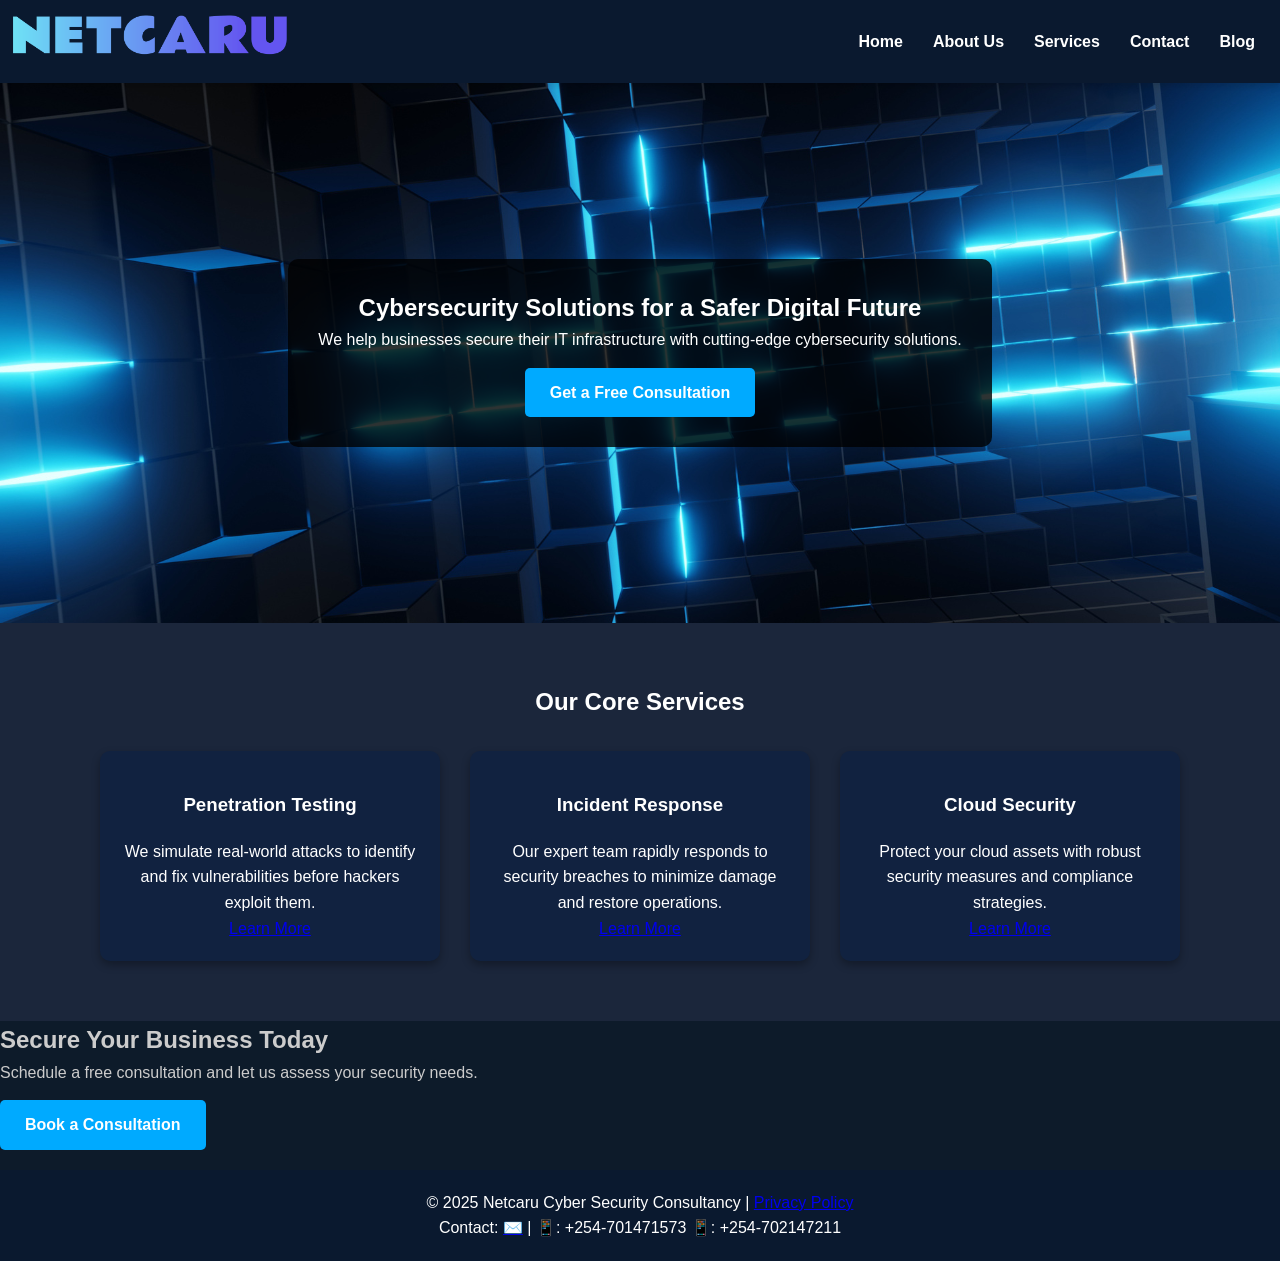
<file: index.html>
<!DOCTYPE html>
<html lang="en">
<head>
    <meta charset="UTF-8">
    <meta name="viewport" content="width=device-width, initial-scale=1.0">
    <title>Netcaru Cyber Security Consultancy</title>
    <link rel="icon" type="image/png" href="images/favicon/favicon-96x96.png" sizes="96x96" />
    <link rel="icon" type="image/svg+xml" href="images/favicon/favicon.svg" />
    <link rel="shortcut icon" href="images/favicon/favicon.ico" />
    <link rel="apple-touch-icon" sizes="180x180" href="images/favicon/apple-touch-icon.png" />
    <meta name="apple-mobile-web-app-title" content="MyWebSite" />
    <link rel="stylesheet" href="css/styles.css">
    <script defer src="js/scripts.js"></script>
</head>
<body>
    <header class="navbar">
        <div class="logo">
          <a href="index.html">
            <img src="images/netcaru-high-resolution-logo-transparent.png" alt="Netcaru Logo" class="site-logo">
          </a>
        </div>
        <nav>
            <ul class="nav-links">
                <li><a href="index.html">Home</a></li>
                <li><a href="about.html">About Us</a></li>
                <li><a href="services.html">Services</a></li>
                <li><a href="contact.html">Contact</a></li>
                <li><a href="blog.html">Blog</a></li>
            </ul>
    
            <!-- ☰ Hamburger menu toggle for mobile -->
            <div class="menu-toggle">☰</div>
        </nav>
    </header>
    
    <section class="hero">
        <div class="hero-content">
            <h1>Cybersecurity Solutions for a Safer Digital Future</h1>
            <p>We help businesses secure their IT infrastructure with cutting-edge cybersecurity solutions.</p>
            <a href="contact.html" class="cta-button">Get a Free Consultation</a>
        </div>
    </section>
    
    <section class="services">
        <h2>Our Core Services</h2>
        <div class="service-list">
            <div class="service-item">
                <h3>Penetration Testing</h3>
                <p>We simulate real-world attacks to identify and fix vulnerabilities before hackers exploit them.</p>
                <a href="services.html#penetration-testing" class="learn-more">Learn More</a>
            </div>
            <div class="service-item">
                <h3>Incident Response</h3>
                <p>Our expert team rapidly responds to security breaches to minimize damage and restore operations.</p>
                <a href="services.html#incident-response" class="learn-more">Learn More</a>
            </div>
            <div class="service-item">
                <h3>Cloud Security</h3>
                <p>Protect your cloud assets with robust security measures and compliance strategies.</p>
                <a href="services.html#cloud-security" class="learn-more">Learn More</a>
            </div>
        </div>
    </section>
    
    
    
    <section class="contact-cta">
        <h2>Secure Your Business Today</h2>
        <p>Schedule a free consultation and let us assess your security needs.</p>
        <a href="contact.html" class="cta-button">Book a Consultation</a>
    </section>
    
    <footer>
        <p>&copy; 2025 Netcaru Cyber Security Consultancy | <a href="privacy.html">Privacy Policy</a></p>
        <p>Contact: <a href="mailto:netcaru93@gmail.com">✉️</a> | 📱: +254-701471573 📱: +254-702147211</p>
    </footer>
</body>
</html>
</file>
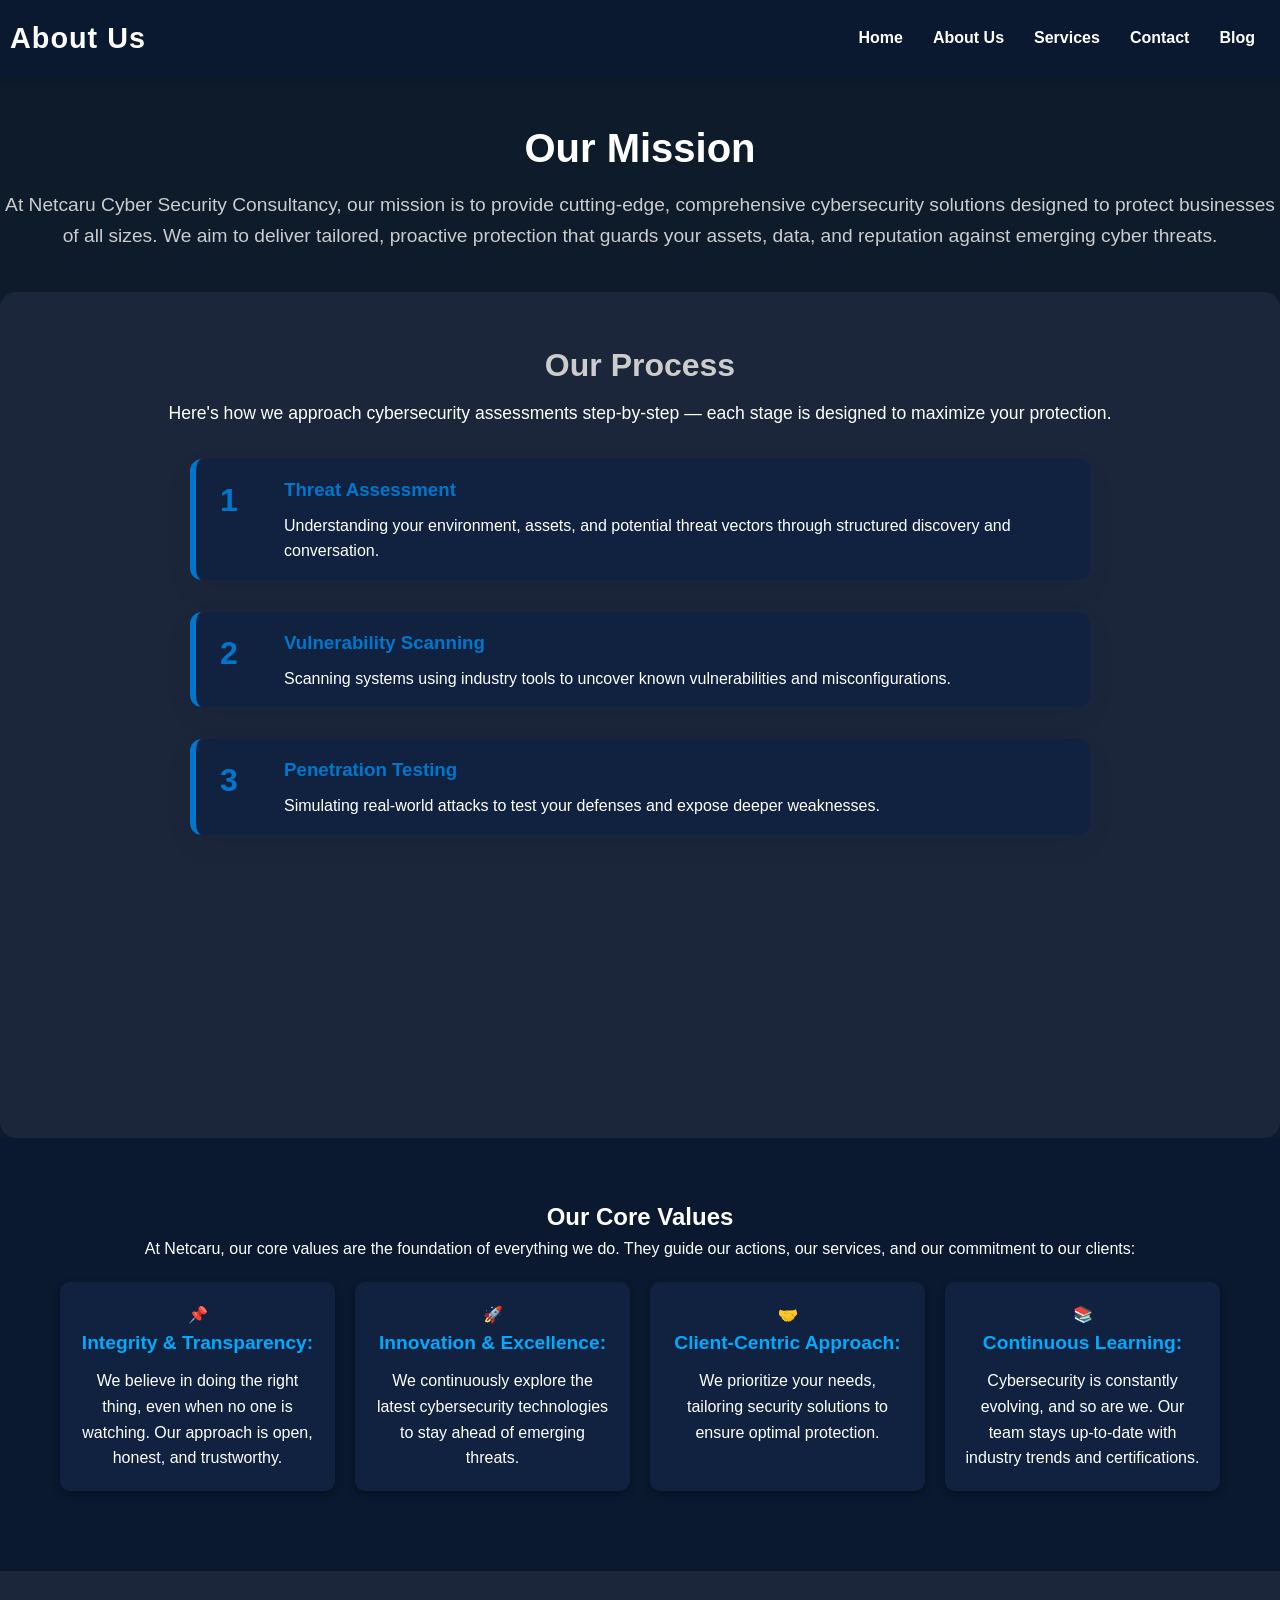
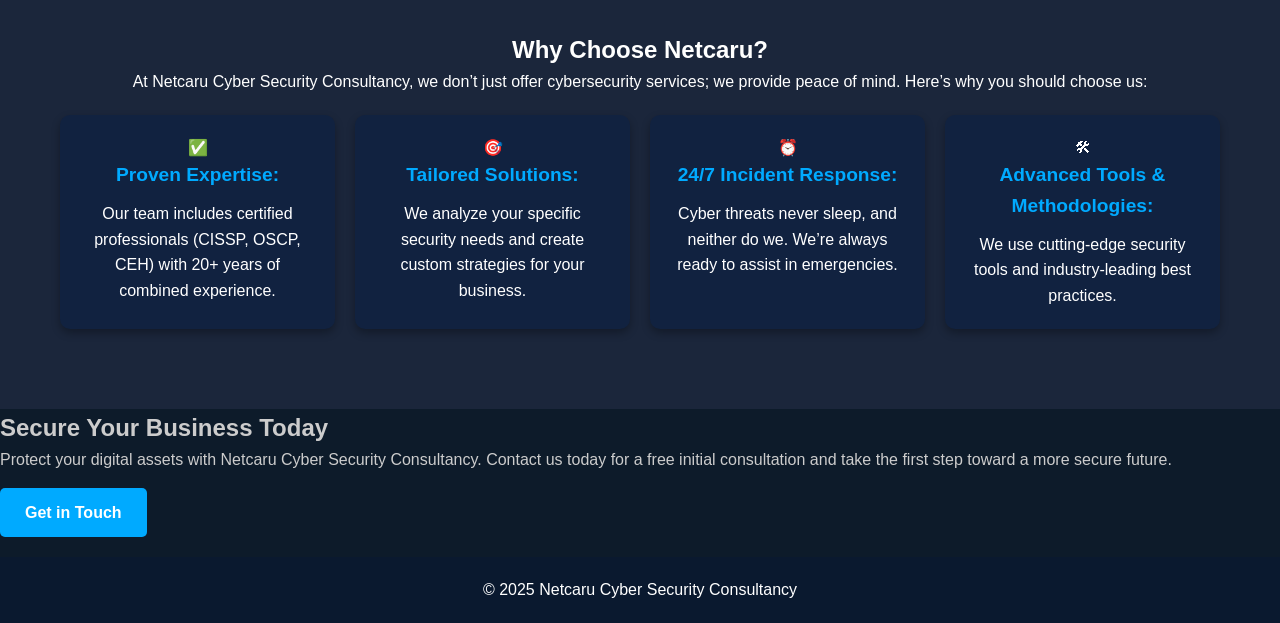
<file: about.html>
<!DOCTYPE html>
<html lang="en">
<head>
    <meta charset="UTF-8">
    <!-- AOS CSS -->
    <link href="https://unpkg.com/aos@2.3.1/dist/aos.css" rel="stylesheet">
    <meta name="viewport" content="width=device-width, initial-scale=1.0">
    <title>About Us - Netcaru Cyber Security Consultancy</title>
    <link rel="icon" type="image/png" href="images/favicon/favicon-96x96.png" sizes="96x96" />
    <link rel="icon" type="image/svg+xml" href="images/favicon/favicon.svg" />
    <link rel="shortcut icon" href="images/favicon/favicon.ico" />
    <link rel="apple-touch-icon" sizes="180x180" href="images/favicon/apple-touch-icon.png" />
    <meta name="apple-mobile-web-app-title" content="MyWebSite" />
    <link rel="stylesheet" href="css/styles.css">
    <script defer src="js/scripts.js"></script>
</head>
<body>
    <header class="navbar">
        <div class="logo">About Us</div>
        <nav>
            <ul class="nav-links">
                <li><a href="index.html">Home</a></li>
                <li><a href="about.html">About Us</a></li>
                <li><a href="services.html">Services</a></li>
                <li><a href="contact.html">Contact</a></li>
                <li><a href="blog.html">Blog</a></li>
            </ul>
    
            <!-- ☰ Hamburger menu toggle for mobile -->
            <div class="menu-toggle">☰</div>
        </nav>
    </header>
    
    <main>
        <section class="hero-section">
            <h2 class="typewriter">Our Mission</h2>
            <p>At Netcaru Cyber Security Consultancy, our mission is to provide cutting-edge, comprehensive cybersecurity solutions designed to protect businesses of all sizes. We aim to deliver tailored, proactive protection that guards your assets, data, and reputation against emerging cyber threats.</p>
        </section>        
        
        <section class="process-timeline-section themed-background">
            <h2 data-aos="fade-down">Our Process</h2>
            <p class="timeline-intro" data-aos="fade-up" data-aos-delay="100">
              Here's how we approach cybersecurity assessments step-by-step — each stage is designed to maximize your protection.
            </p>
          
            <div class="timeline">
              <div class="timeline-step" data-aos="fade-right">
                <div class="step-number">1</div>
                <div class="step-content">
                  <h3>Threat Assessment</h3>
                  <p>Understanding your environment, assets, and potential threat vectors through structured discovery and conversation.</p>
                </div>
              </div>
          
              <div class="timeline-step" data-aos="fade-left">
                <div class="step-number">2</div>
                <div class="step-content">
                  <h3>Vulnerability Scanning</h3>
                  <p>Scanning systems using industry tools to uncover known vulnerabilities and misconfigurations.</p>
                </div>
              </div>
          
              <div class="timeline-step" data-aos="fade-right">
                <div class="step-number">3</div>
                <div class="step-content">
                  <h3>Penetration Testing</h3>
                  <p>Simulating real-world attacks to test your defenses and expose deeper weaknesses.</p>
                </div>
              </div>
          
              <div class="timeline-step" data-aos="fade-left">
                <div class="step-number">4</div>
                <div class="step-content">
                  <h3>Recommendations & Reporting</h3>
                  <p>Clear, prioritized reports with actionable remediation steps for your team.</p>
                </div>
              </div>
          
              <div class="timeline-step" data-aos="fade-right">
                <div class="step-number">5</div>
                <div class="step-content">
                  <h3>Ongoing Support</h3>
                  <p>Continued advisory and patch verification to keep you secure long-term.</p>
                </div>
              </div>
            </div>
        </section>
          
        
        <section class="values-section slide-in">
            <h2>Our Core Values</h2>
            <p>At Netcaru, our core values are the foundation of everything we do. They guide our actions, our services, and our commitment to our clients:</p>
            <ul>
                <li>📌 <strong>Integrity & Transparency:</strong> We believe in doing the right thing, even when no one is watching. Our approach is open, honest, and trustworthy.</li>
                <li>🚀 <strong>Innovation & Excellence:</strong> We continuously explore the latest cybersecurity technologies to stay ahead of emerging threats.</li>
                <li>🤝 <strong>Client-Centric Approach:</strong> We prioritize your needs, tailoring security solutions to ensure optimal protection.</li>
                <li>📚 <strong>Continuous Learning:</strong> Cybersecurity is constantly evolving, and so are we. Our team stays up-to-date with industry trends and certifications.</li>
            </ul>
        </section>

        <section class="why-choose-us-section slide-in">
            <h2>Why Choose Netcaru?</h2>
            <p>At Netcaru Cyber Security Consultancy, we don’t just offer cybersecurity services; we provide peace of mind. Here’s why you should choose us:</p>
            <ul>
                <li>✅ <strong>Proven Expertise:</strong> Our team includes certified professionals (CISSP, OSCP, CEH) with 20+ years of combined experience.</li>
                <li>🎯 <strong>Tailored Solutions:</strong> We analyze your specific security needs and create custom strategies for your business.</li>
                <li>⏰ <strong>24/7 Incident Response:</strong> Cyber threats never sleep, and neither do we. We’re always ready to assist in emergencies.</li>
                <li>🛠 <strong>Advanced Tools & Methodologies:</strong> We use cutting-edge security tools and industry-leading best practices.</li>
            </ul>
        </section>
        <section class="call-to-action fade-in">
            <h2>Secure Your Business Today</h2>
            <p>Protect your digital assets with Netcaru Cyber Security Consultancy. Contact us today for a free initial consultation and take the first step toward a more secure future.</p>
            <a href="contact.html" class="cta-button">Get in Touch</a>
        </section>

     <!--    <section class="faq-section fade-in">
            <h2>Frequently Asked Questions</h2>
            <div class="faq">
                <h3>What industries do you serve?</h3>
                <p>We work with businesses across various industries, including finance, healthcare, e-commerce, and government institutions.</p>
            </div>
            <div class="faq">
                <h3>Do you offer one-time security assessments?</h3>
                <p>Yes, we offer both one-time security audits and ongoing managed security services.</p>
            </div>
            <div class="faq">
                <h3>How do I know if my business is at risk?</h3>
                <p>If you store customer data, conduct online transactions, or use IT systems, your business is at risk. We provide risk assessments to identify vulnerabilities.</p>
            </div>
            <div class="faq">
                <h3>How can I get started?</h3>
                <p>Simply <a href="contact.html">reach out to us</a> through our contact page, and we’ll schedule a free consultation.</p>
            </div>
        </section> -->
    </main>
    
    <footer>
        <p>&copy; 2025 Netcaru Cyber Security Consultancy</p>
    </footer>
    
    <script src="js/scripts.js"></script>
    <!-- AOS JS -->
    <script src="https://unpkg.com/aos@2.3.1/dist/aos.js"></script>
    <script>
  AOS.init();
</script>
<script src="js/scripts.js"></script>
</body>
</html>
</file>
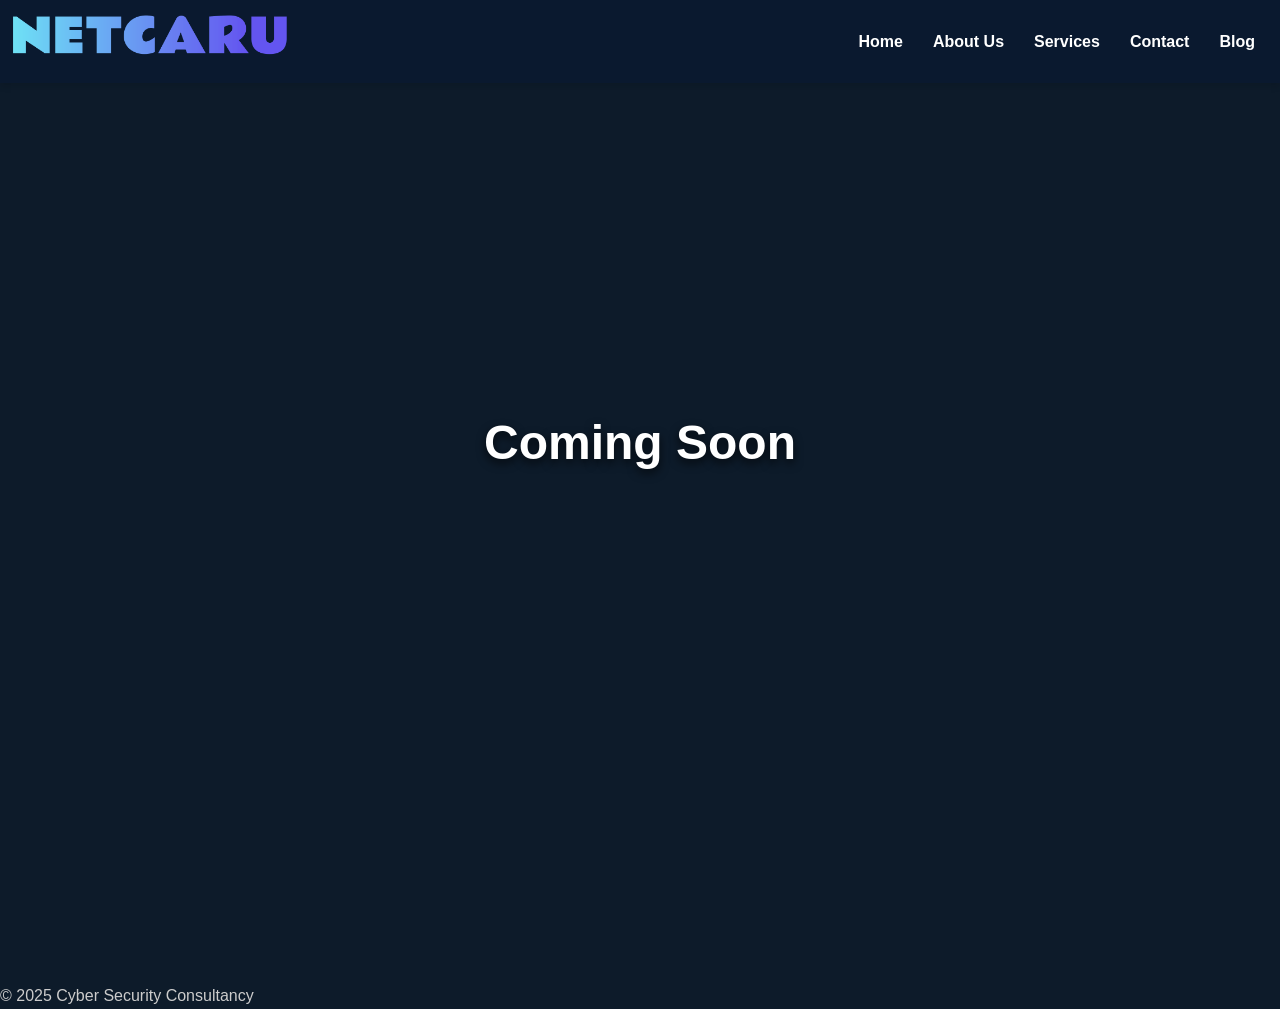
<file: blog.html>
<!DOCTYPE html>
<html lang="en">
<head>
    <meta charset="UTF-8">
    <meta name="viewport" content="width=device-width, initial-scale=1.0">
    <link rel="stylesheet" href="css/styles.css">
    <title>Blog</title>
    <link rel="icon" type="image/png" href="images/favicon/favicon-96x96.png" sizes="96x96" />
    <link rel="icon" type="image/svg+xml" href="images/favicon/favicon.svg" />
    <link rel="shortcut icon" href="images/favicon/favicon.ico" />
    <link rel="apple-touch-icon" sizes="180x180" href="images/favicon/apple-touch-icon.png" />
    <meta name="apple-mobile-web-app-title" content="MyWebSite" />
</head>
<body>
    <header class="navbar">
        <div class="logo">
          <a href="index.html">
            <img src="images/netcaru-high-resolution-logo-transparent.png" alt="Netcaru Logo" class="site-logo">
          </a>
        </div>
        <nav>
            <ul class="nav-links">
                <li><a href="index.html">Home</a></li>
                <li><a href="about.html">About Us</a></li>
                <li><a href="services.html">Services</a></li>
                <li><a href="contact.html">Contact</a></li>
                <li><a href="blog.html">Blog</a></li>
            </ul>
    
            <!-- ☰ Hamburger menu toggle for mobile -->
            <div class="menu-toggle">☰</div>
        </nav>
    </header>
    
    <main>
        <section class="fullscreen-video">
          <video autoplay muted loop playsinline>
            <source src="images/Black.mp4" type="video/mp4" />
            Your browser does not support the video tag.
          </video>
          <div class="overlay-text">
            <h1>Coming Soon</h1>
          </div>
        </section>
      </main>
      
        <p>&copy; 2025 Cyber Security Consultancy</p>
    </footer>
    <script src="js/scripts.js"></script>
</body>
</html>
</file>
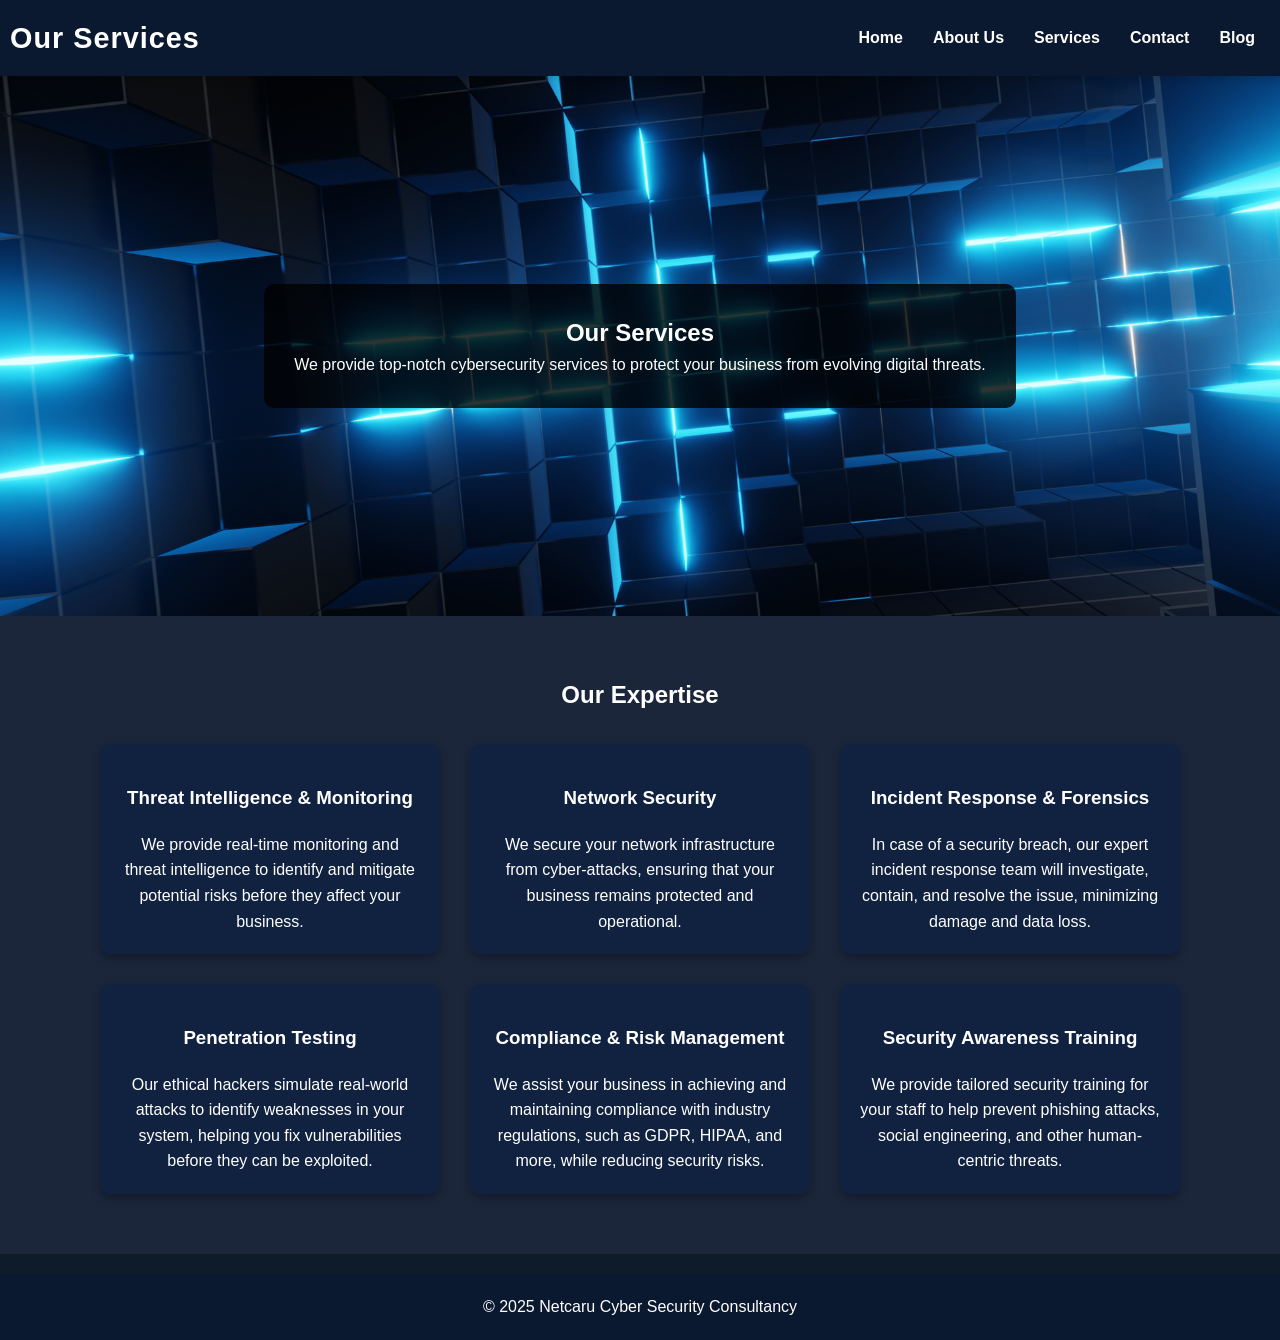
<file: services.html>
<!DOCTYPE html>
<html lang="en">
<head>
    <meta charset="UTF-8">
    <meta name="viewport" content="width=device-width, initial-scale=1.0">
    <link rel="icon" type="image/png" href="images/favicon/favicon-96x96.png" sizes="96x96" />
    <link rel="icon" type="image/svg+xml" href="images/favicon/favicon.svg" />
    <link rel="shortcut icon" href="images/favicon/favicon.ico" />
    <link rel="apple-touch-icon" sizes="180x180" href="images/favicon/apple-touch-icon.png" />
    <meta name="apple-mobile-web-app-title" content="MyWebSite" />
    <link rel="stylesheet" href="css/styles.css">
    <script defer src="js/scripts.js"></script>
</head>
<body>
    <header class="navbar">
        <div class="logo">Our Services</div>
        <nav>
            <ul class="nav-links">
                <li><a href="index.html">Home</a></li>
                <li><a href="about.html">About Us</a></li>
                <li><a href="services.html">Services</a></li>
                <li><a href="contact.html">Contact</a></li>
                <li><a href="blog.html">Blog</a></li>
            </ul>
    
            <!-- ☰ Hamburger menu toggle for mobile -->
            <div class="menu-toggle">☰</div>
        </nav>
    </header>
    

    <main>
        <section class="hero">
            <div class="hero-content">
                <h1>Our Services</h1>
                <p>We provide top-notch cybersecurity services to protect your business from evolving digital threats.</p>
            </div>
        </section>

        <section class="services">
            <h2>Our Expertise</h2>
            <div class="service-list">
                <div class="service-item">
                    <h3>Threat Intelligence & Monitoring</h3>
                    <p>We provide real-time monitoring and threat intelligence to identify and mitigate potential risks before they affect your business.</p>
                </div>
                <div class="service-item">
                    <h3>Network Security</h3>
                    <p>We secure your network infrastructure from cyber-attacks, ensuring that your business remains protected and operational.</p>
                </div>
                <div class="service-item">
                    <h3>Incident Response & Forensics</h3>
                    <p>In case of a security breach, our expert incident response team will investigate, contain, and resolve the issue, minimizing damage and data loss.</p>
                </div>
                <div class="service-item">
                    <h3>Penetration Testing</h3>
                    <p>Our ethical hackers simulate real-world attacks to identify weaknesses in your system, helping you fix vulnerabilities before they can be exploited.</p>
                </div>
                <div class="service-item">
                    <h3>Compliance & Risk Management</h3>
                    <p>We assist your business in achieving and maintaining compliance with industry regulations, such as GDPR, HIPAA, and more, while reducing security risks.</p>
                </div>
                <div class="service-item">
                    <h3>Security Awareness Training</h3>
                    <p>We provide tailored security training for your staff to help prevent phishing attacks, social engineering, and other human-centric threats.</p>
                </div>
            </div>
        </section>
    </main>

    <footer>
        <p>&copy; 2025 Netcaru Cyber Security Consultancy</p>
    </footer>
<script src="js/scripts.js"></script>
</body>
</html>
</file>
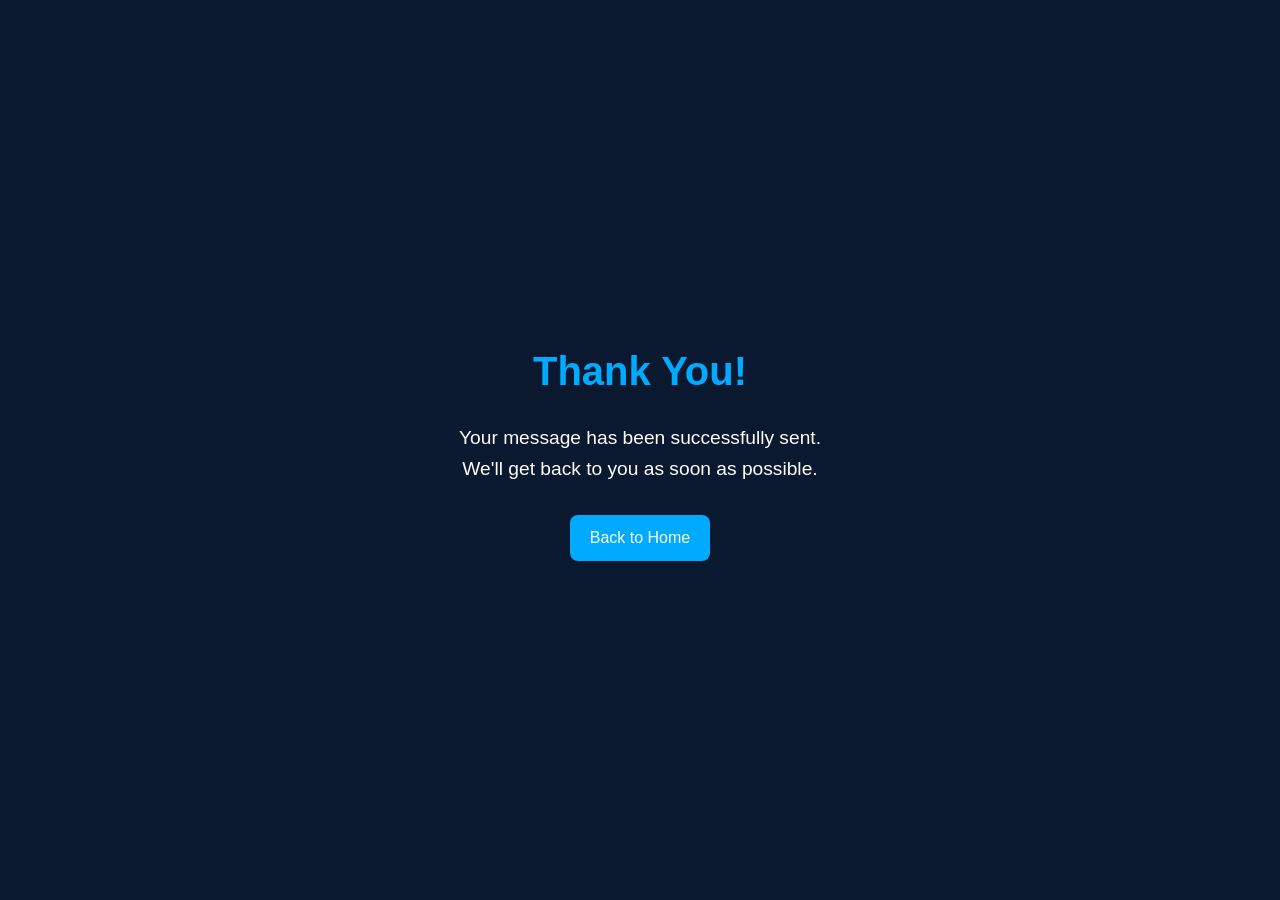
<file: thankyou.html>
<!DOCTYPE html>
<html lang="en">
<head>
  <meta charset="UTF-8" />
  <meta name="viewport" content="width=device-width, initial-scale=1.0"/>
  <title>Thank You - Netcaru Cyber Security</title>
  <link rel="icon" type="image/png" href="images/favicon/favicon-96x96.png" sizes="96x96" />
  <link rel="icon" type="image/svg+xml" href="images/favicon/favicon.svg" />
  <link rel="shortcut icon" href="images/favicon/favicon.ico" />
  <link rel="apple-touch-icon" sizes="180x180" href="images/favicon/apple-touch-icon.png" />
  <meta name="apple-mobile-web-app-title" content="MyWebSite" />
  <link rel="stylesheet" href="css/styles.css" />
  <style>
    body {
      background-color: #0a192f;
      color: #fff;
      font-family: 'Segoe UI', Tahoma, Geneva, Verdana, sans-serif;
      display: flex;
      align-items: center;
      justify-content: center;
      height: 100vh;
      text-align: center;
      padding: 20px;
    }

    .thank-you-container {
      max-width: 500px;
    }

    h1 {
      font-size: 2.5rem;
      margin-bottom: 20px;
      color: #00aaff;
    }

    p {
      font-size: 1.2rem;
      margin-bottom: 30px;
    }

    a {
      display: inline-block;
      padding: 10px 20px;
      background-color: #00aaff;
      color: #fff;
      text-decoration: none;
      border-radius: 8px;
      transition: background-color 0.3s ease;
    }

    a:hover {
      background-color: #008fcc;
    }
  </style>
</head>
<body>
  <div class="thank-you-container">
    <h1>Thank You!</h1>
    <p>Your message has been successfully sent.<br>
       We'll get back to you as soon as possible.</p>
    <a href="index.html">Back to Home</a>
  </div>
</body>
</html>
</file>
<file: css/styles.css>
/* Reset some default styles */
body, h1, h2, p, ul, li {
    margin: 0;
    padding: 0;
    box-sizing: border-box;
}

body {
    font-family: 'Poppins', sans-serif;
    line-height: 1.6;
    background-color: #0d1b2a;
    color: #ccc;
}

/* Dark Mode */
body.dark-mode {
    --bg-color: #0d1b2a; /* Dark background */
    --text-color: #ccc; /* Light text color */
}

/* Navbar Styling */
.navbar {
    display: flex;
    justify-content: space-between;
    align-items: center;
    background: #0a192f;
    padding: 15px 10px;
    color: #fff;
    position: relative;
    box-shadow: 0 4px 6px rgba(0, 0, 0, 0.1);
}

.site-logo {
    height: 40px;
    width: auto;
    object-fit: contain;
    transition: transform 0.3s ease;
}

.site-logo:hover {
    transform: scale(1.05);
}

.logo {
    font-size: 1.8rem;
    font-weight: bold;
    letter-spacing: 1px;
}

.nav-links {
    list-style: none;
    display: flex;
}

.nav-links li {
    margin: 0 15px;
}

.nav-links a {
    text-decoration: none;
    color: #fff;
    font-weight: bold;
    transition: color 0.3s;
}

.nav-links a:hover {
    color: #00aaff;
}

.menu-toggle {
    display: none;
    font-size: 1.8rem;
    cursor: pointer;
}



/* Hide nav links on small screens */
@media (max-width: 768px) {
  .nav-links {
    display: none;
    flex-direction: column;
    background-color: #0a192f;
    position: absolute;
    top: 70px; /* Adjust depending on your header height */
    right: 30px;
    width: 200px;
    padding: 10px;
    border-radius: 8px;
    z-index: 1000;
  }

  .nav-links.active {
    display: flex;
  }

  .menu-toggle {
    display: block;
    color: #fff;
    font-size: 1.8rem;
    cursor: pointer;
    margin-left: auto;
  }
}

/* Show nav links on larger screens */
@media (min-width: 769px) {
  .menu-toggle {
    display: none;
  }

  .nav-links {
    display: flex;
    position: static;
    flex-direction: row;
    background: none;
    padding: 0;
  }
}


/* Hero Section */
.hero {
    background: url('../images/bg.png') center/cover no-repeat;
    height: 500px;
    display: flex;
    align-items: center;
    justify-content: center;
    text-align: center;
    color: #fff;
    padding: 20px;
}

.hero-content {
    max-width: 700px;
    background: rgba(0, 0, 0, 0.8);
    padding: 30px;
    border-radius: 10px;
    animation: fadeIn 1.5s;
}

/* Dark Mode for Hero Section */
body.dark-mode .hero {
    background: url('../images/bg-dark.png') center/cover no-repeat;
}

/* Call to Action */
.cta-button {
    display: inline-block;
    margin-top: 15px;
    padding: 12px 25px;
    background: #00aaff;
    color: #fff;
    text-decoration: none;
    font-weight: bold;
    border-radius: 5px;
    transition: background 0.3s, transform 0.2s;
}

.cta-button:hover {
    background: #0077cc;
    transform: scale(1.05);
}

/* Services Section */
.services {
    padding: 60px 40px;
    text-align: center;
    background: #1b263b;
    color: #fff;
}

/* Dark Mode for Services Section */
body.dark-mode .services {
    background: #1b263b;
}

/* Service Items */
.service-list {
    display: flex;
    flex-wrap: wrap;
    justify-content: center;
    gap: 30px;
    margin-top: 30px;
}

.service-item {
    background: #112240;
    padding: 20px;
    border-radius: 10px;
    width: 300px;
    box-shadow: 0 4px 8px rgba(0, 0, 0, 0.3);
    transition: transform 0.3s;
}

.service-item:hover {
    transform: translateY(-5px);
}

/* Dark Mode for Service Items */
body.dark-mode .service-item {
    background: #112240;
}

/* Footer */
footer {
    text-align: center;
    padding: 20px;
    background: #0a192f;
    color: #fff;
    margin-top: 20px;
}

/* Dark Mode Footer */
body.dark-mode footer {
    background: #0a192f;
}

/* About Us Section */
.hero-section {
    text-align: center;
    margin: 40px 0;
}

.hero-section h2 {
    font-size: 2.5rem;
    color: #fff;
    animation: fadeIn 1.5s ease-out;
}

.hero-section p {
    font-size: 1.2rem;
    color: #ccc;
    margin-top: 10px;
    animation: fadeIn 1.5s ease-out;
    animation-delay: 0.5s;
}

.process-section {
    padding: 2rem;
    background-color: #f8f9fa;
    border-radius: 12px;
    margin-top: 2rem;
  }
  
  .process-section h2 {
    font-size: 2rem;
    margin-bottom: 1rem;
    text-align: center;
  }
  
  .process-intro {
    text-align: center;
    max-width: 600px;
    margin: 0 auto 2rem;
    font-size: 1.1rem;
    color: #555;
  }
  
  .process-steps {
    display: grid;
    grid-template-columns: 1fr;
    gap: 1.5rem;
  }
  
  .step h3 {
    margin-bottom: 0.5rem;
    color: #0a3d62;
  }
  
  .step p {
    margin: 0;
    color: #333;
  }
  
  @media (min-width: 768px) {
    .process-steps {
      grid-template-columns: repeat(2, 1fr);
    }
  }
.process-timeline-section {
  padding: 3rem 1rem;
  background: #1b263b;
  border-radius: 16px;
}

.process-timeline-section h2 {
  text-align: center;
  font-size: 2rem;
  margin-bottom: 0.5rem;
}

.timeline-intro {
  text-align: center;
  font-size: 1.1rem;
  margin-bottom: 2rem;
  color: #fff;
}

.timeline {
  display: flex;
  flex-direction: column;
  gap: 2rem;
  max-width: 900px;
  margin: 0 auto;
}

.timeline-step {
  display: flex;
  align-items: flex-start;
  gap: 1.5rem;
  background: #112240;
  border-left: 6px solid #0077cc;
  padding: 1rem 1.5rem;
  border-radius: 12px;
  box-shadow: 0 10px 30px rgba(0,0,0,0.05);
}

.step-number {
  font-size: 2rem;
  font-weight: bold;
  color: #0077cc;
  min-width: 40px;
}

.step-content h3 {
  margin: 0;
  color: #0077cc;
}

.step-content p {
  margin-top: 0.5rem;
  color: #fff;
}

@media (max-width: 768px) {
  .timeline-step {
    flex-direction: column;
    align-items: flex-start;
  }

  .step-number {
    margin-bottom: 0.5rem;
  }
}

/* Map Section Styling */
.map-container {
  padding: 2rem;
  text-align: center;
}

#map {
  height: 400px; /* Required for Leaflet to show the map */
  width: 100%;
  border-radius: 12px;
  box-shadow: 0 4px 12px rgba(0, 0, 0, 0.1);
  margin-top: 1rem;
}

/* Dark mode map border (optional) */
body.dark-mode #map {
  border: 1px solid #444;
}


/* Core Values Section */
.values-section {
    background-color: #0a192f;
    color: #fff;
    padding: 60px 20px;
    text-align: center;
}

.values-section ul {
    display: grid;
    grid-template-columns: repeat(auto-fit, minmax(250px, 1fr));
    gap: 20px;
    list-style: none;
    padding: 20px;
    max-width: 1200px;
    margin: 0 auto;
}

.values-section li {
    background: #112240;
    padding: 20px;
    border-radius: 10px;
    box-shadow: 0 4px 8px rgba(0, 0, 0, 0.3);
    display: flex;
    flex-direction: column;
    align-items: center;
    text-align: center;
    transition: transform 0.3s;
}

.values-section li:hover {
    transform: scale(1.05);
}

.values-section li strong {
    font-size: 1.2rem;
    color: #00aaff;
    margin-bottom: 10px;
}

/* Why Choose Us Section */
.why-choose-us-section {
    background: #1b263b;
    color: white;
    padding: 60px 20px;
    text-align: center;
}

.why-choose-us-section ul {
    display: grid;
    grid-template-columns: repeat(auto-fit, minmax(250px, 1fr));
    gap: 20px;
    list-style: none;
    padding: 20px;
    max-width: 1200px;
    margin: 0 auto;
}

.why-choose-us-section li {
    background: #112240;
    padding: 20px;
    border-radius: 10px;
    box-shadow: 0 4px 8px rgba(0, 0, 0, 0.3);
    display: flex;
    flex-direction: column;
    align-items: center;
    text-align: center;
    transition: transform 0.3s;
}

.why-choose-us-section li:hover {
    transform: scale(1.05);
}

.why-choose-us-section li strong {
    font-size: 1.2rem;
    color: #00aaff;
    margin-bottom: 10px;
}

/* Dark Mode for Values Section */
body.dark-mode .values-section, 
body.dark-mode .why-choose-us-section {
    background-color: #0a192f;
}

/* Fade-in effect */
.fade-in {
    opacity: 0;
    animation: fadeInAnimation 1.5s forwards;
}

@keyframes fadeInAnimation {
    from {
        opacity: 0;
    }
    to {
        opacity: 1;
    }
}

/* Slide-in effect */
.slide-in {
    transform: translateX(-100%);
    opacity: 0;
    animation: slideInAnimation 1s forwards;
}

@keyframes slideInAnimation {
    from {
        transform: translateX(-100%);
        opacity: 0;
    }
    to {
        transform: translateX(0);
        opacity: 1;
    }
}

/* FAQ Section with Accordion */
.faq-section {
    background: #0a192f;
    color: white;
    padding: 60px 20px;
    text-align: center;
}

.faq-section h2 {
    font-size: 2.5rem;
    margin-bottom: 30px;
}

.faq {
    background: #1b263b;
    padding: 15px;
    margin-bottom: 10px;
    border-radius: 10px;
    text-align: left;
    cursor: pointer;
}

.faq h3 {
    font-size: 1.8rem;
    color: #00aaff;
    margin: 0;
    padding: 10px;
    display: flex;
    justify-content: space-between;
    align-items: center;
}

.faq p {
    font-size: 1.2rem;
    margin-top: 10px;
    padding: 10px;
    background: #12263f;
    border-radius: 5px;
    display: none; /* Hide paragraphs by default */
    transition: all 0.3s ease-in-out;
}

.faq.active p {
  display: block; /* Show paragraphs when block is actived */
}



/* Contact Page Styling */
:root {
    --primary-color: #2979ff; /* Brighter Primary */
    --primary-color-darker: #1565c0;
    --text-primary: #222; /* Darker text */
    --text-secondary: #555;
    --background-light: #f8f8f8; /* Lighter background */
    --background-dark: #222;
    --input-border: #ddd;
    --input-border-focus: var(--primary-color);
    --box-shadow-default: 0 4px 10px rgba(0, 0, 0, 0.08); /* More subtle shadow */
    --border-radius-default: 8px;
    --transition-duration: 0.3s;
    --font-family: 'Segoe UI', Tahoma, Geneva, Verdana, sans-serif; /* Modern font */
}

.contact-container {
    max-width: 550px; /* Further reduced width */
    margin: 3rem auto;
    padding: 2.5rem;
    background: var(--background-light);
    border-radius: 12px;
    box-shadow: var(--box-shadow-default);
    text-align: left; /* Aligned text to the left */
    font-family: var(--font-family);
}

.contact-container h2 {
    font-size: 2rem;
    margin-bottom: 1.8rem;
    color: var(--text-primary);
    font-weight: 600;
}

.contact-form {
    display: flex;
    flex-direction: column;
    gap: 1.6rem;
}

.input-group {
    position: relative;
}

.contact-form input,
.contact-form textarea {
    width: 100%;
    padding: 1.2rem;
    border: 1px solid var(--input-border);
    border-radius: var(--border-radius-default);
    font-size: 1rem;
    background: #fff;
    transition: border-color var(--transition-duration), box-shadow var(--transition-duration);
}

.contact-form input:focus,
.contact-form textarea:focus {
    border-color: var(--input-border-focus);
    outline: none;
    box-shadow: 0 0 0 2px rgba(41, 121, 255, 0.2);
}

.contact-form label {
    position: absolute;
    top: 1rem;
    left: 1rem;
    color: var(--text-secondary);
    background: transparent;
    transition: all var(--transition-duration) ease;
    pointer-events: none;
}

.contact-form input:focus + label,
.contact-form input:not(:placeholder-shown) + label,
.contact-form textarea:focus + label,
.contact-form textarea:not(:placeholder-shown) + label {
    top: -0.6rem;
    left: 0.75rem;
    background: #fff;
    padding: 0 0.25rem;
    font-size: 0.9rem;
    color: var(--primary-color);
    font-weight: 500;
}

.contact-form .cta-button {
    padding: 1rem 2rem;
    background: linear-gradient(to right, var(--primary-color), var(--primary-color-darker)); /* Gradient button */
    color: #fff;
    border: none;
    border-radius: var(--border-radius-default);
    font-size: 1rem;
    cursor: pointer;
    transition: transform 0.2s ease, box-shadow 0.2s ease;
    box-shadow: 0 2px 5px rgba(0, 0, 0, 0.15);
    font-weight: 500;
}

.contact-form .cta-button:hover {
    transform: translateY(-2px);
    box-shadow: 0 4px 8px rgba(0, 0, 0, 0.2);
}

.contact-form .cta-button:active {
    transform: translateY(1px);
    box-shadow: 0 1px 3px rgba(0, 0, 0, 0.1);
}

.form-message {
    margin-top: 1rem;
    padding: 1rem;
    border-radius: var(--border-radius-default);
    font-weight: 500;
    text-align: center;
}

.form-message.success {
    background-color: #e8f5e9;
    color: #1b5e20;
    border: 1px solid #a5d6a7;
}

.form-message.error {
    background-color: #ffebee;
    color: #b71c1c;
    border: 1px solid #ef9a9a;
}

/* Dark Mode Support */
body.dark-mode .contact-container {
    background: #1a1a1a;
    color: #e0e0e0;
}

body.dark-mode .contact-form input,
body.dark-mode .contact-form textarea {
    background: #2a2a2a;
    color: #fff;
    border-color: #444;
}

body.dark-mode .contact-form input:focus + label,
body.dark-mode .contact-form textarea:focus + label {
    background: #1a1a1a;
}
  

/* Dark Mode for Footer */
body.dark-mode footer {
    background: #0a192f;
}

input:-webkit-autofill,
textarea:-webkit-autofill {
  -webkit-box-shadow: 0 0 0px 1000px #1a1a1a inset !important;
  -webkit-text-fill-color: #fff !important;
}

input:autofill,
textarea:autofill {
  background-color: #1a1a1a !important;
  color: #fff !important;
  caret-color: #fff !important;
}

/* Force input background and text color — mobile safe */
input,
textarea {
  background-color: transparent !important;
  color: #fff !important;
  caret-color: #fff;
  -webkit-text-fill-color: #fff !important; /* mobile autofill */
}

/* Handle autofill bg and text */
input:-webkit-autofill,
textarea:-webkit-autofill,
input:-webkit-autofill:focus,
textarea:-webkit-autofill:focus {
  box-shadow: 0 0 0 1000px #1a1a1a inset !important;
  -webkit-box-shadow: 0 0 0 1000px #1a1a1a inset !important;
  -webkit-text-fill-color: #fff !important;
  caret-color: #fff;
  border-bottom: 2px solid #6a82fb; /* optional for better visibility */
}

/* Optional for Firefox */
input:-moz-autofill,
textarea:-moz-autofill {
  background-color: #1a1a1a !important;
  color: #fff !important;
  caret-color: #fff;
}

.fullscreen-video {
  position: relative;
  width: 100%;
  height: 100vh;
  overflow: hidden;
}

.fullscreen-video video {
  position: absolute;
  top: 50%;
  left: 50%;
  min-width: 100%;
  min-height: 100%;
  transform: translate(-50%, -50%);
  object-fit: cover;
  z-index: -1;
}

.overlay-text {
  position: relative;
  z-index: 1;
  color: white;
  text-align: center;
  top: 40%;
  transform: translateY(-50%);
  width: 100%;
}

.overlay-text h1 {
  font-size: 3rem;
  text-shadow: 0 4px 10px rgba(0, 0, 0, 0.7);
}
</file>
